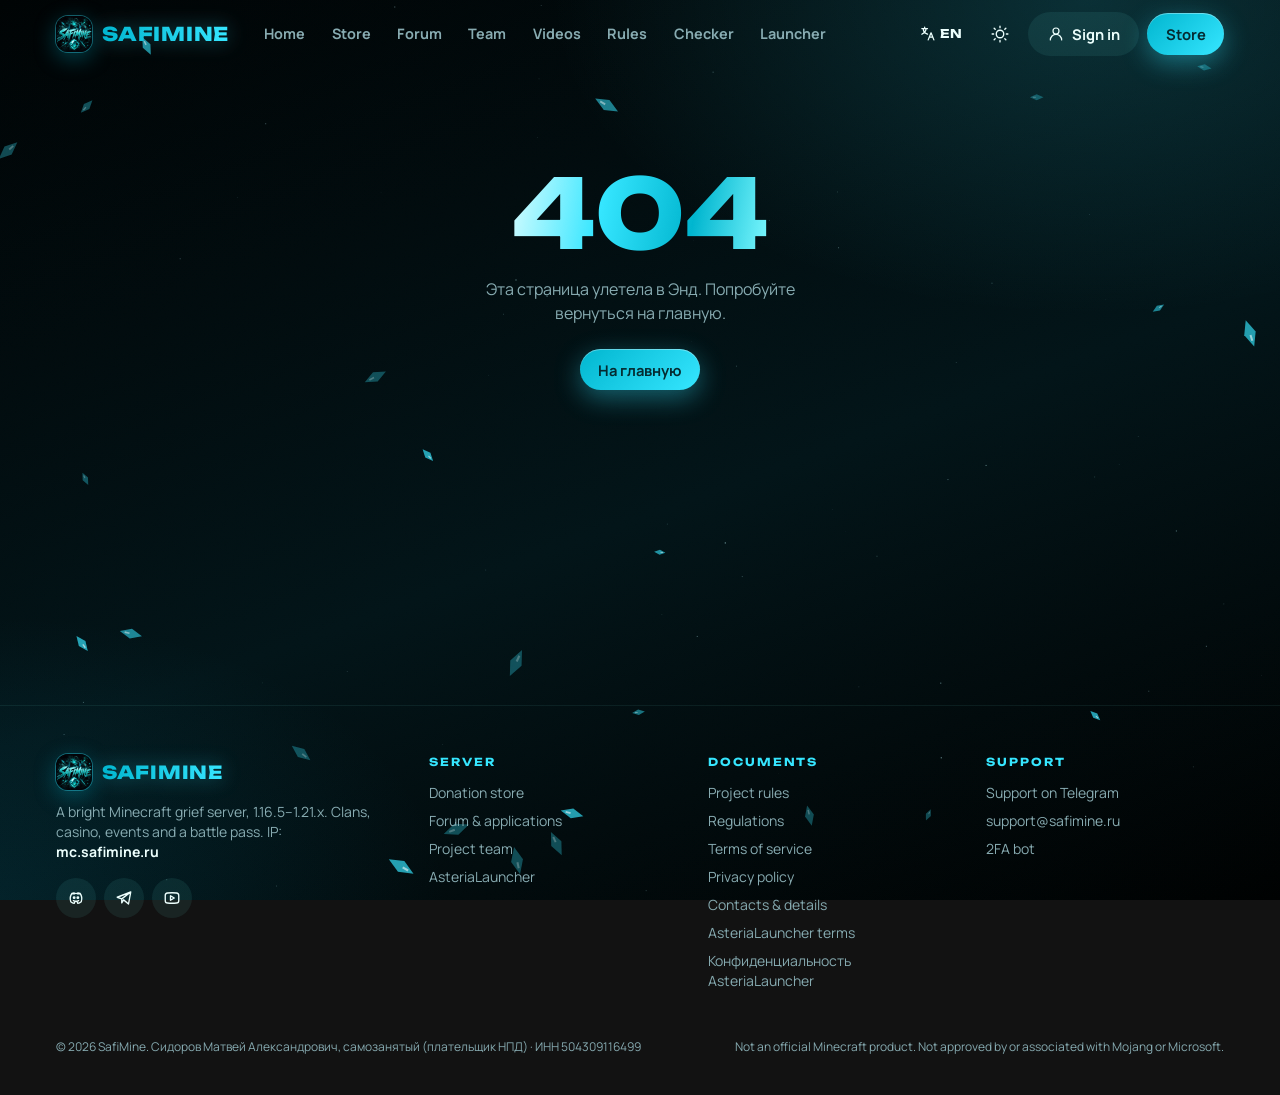
<file: index.html>
<!doctype html>
<html lang="ru">
  <head>
    <meta charset="UTF-8" />
    <meta name="viewport" content="width=device-width, initial-scale=1.0" />
    <title>SafiMine — гриф-сервер Minecraft 1.16.5–1.21</title>
    <meta name="description" content="SafiMine — светлый гриф-сервер Minecraft 1.16.5–1.21.x. IP: mc.safimine.ru. Донат, кейсы, форум, лаунчер AsteriaLauncher." />
    <meta property="og:title" content="SafiMine — гриф-сервер Minecraft" />
    <meta property="og:description" content="IP: mc.safimine.ru · 1.16.5–1.21.x · кланы, казино, ивенты, боевой пропуск" />
    <meta property="og:image" content="/og.jpg" />
    <meta name="theme-color" content="#000304" />
    <link rel="icon" type="image/png" href="/favicon.png" />
    <link rel="apple-touch-icon" href="/apple-touch-icon.png" />
    <script type="module" crossorigin src="/assets/index-Wma83RVx.js"></script>
    <link rel="stylesheet" crossorigin href="/assets/index-DCyYM6f9.css">
  </head>
  <body>
    <div id="root"></div>
  </body>
</html>
</file>
<file: assets/index-DCyYM6f9.css>
@font-face{font-family:Manrope Variable;font-style:normal;font-display:swap;font-weight:200 800;src:url([data-uri]) format("woff2-variations");unicode-range:U+0460-052F,U+1C80-1C8A,U+20B4,U+2DE0-2DFF,U+A640-A69F,U+FE2E-FE2F}@font-face{font-family:Manrope Variable;font-style:normal;font-display:swap;font-weight:200 800;src:url(/assets/manrope-cyrillic-wght-normal-Dvxsihut.woff2) format("woff2-variations");unicode-range:U+0301,U+0400-045F,U+0490-0491,U+04B0-04B1,U+2116}@font-face{font-family:Manrope Variable;font-style:normal;font-display:swap;font-weight:200 800;src:url(/assets/manrope-greek-wght-normal-DL7QRZyv.woff2) format("woff2-variations");unicode-range:U+0370-0377,U+037A-037F,U+0384-038A,U+038C,U+038E-03A1,U+03A3-03FF}@font-face{font-family:Manrope Variable;font-style:normal;font-display:swap;font-weight:200 800;src:url(/assets/manrope-vietnamese-wght-normal-usUDDRr7.woff2) format("woff2-variations");unicode-range:U+0102-0103,U+0110-0111,U+0128-0129,U+0168-0169,U+01A0-01A1,U+01AF-01B0,U+0300-0301,U+0303-0304,U+0308-0309,U+0323,U+0329,U+1EA0-1EF9,U+20AB}@font-face{font-family:Manrope Variable;font-style:normal;font-display:swap;font-weight:200 800;src:url(/assets/manrope-latin-ext-wght-normal-Ch3YOpNY.woff2) format("woff2-variations");unicode-range:U+0100-02BA,U+02BD-02C5,U+02C7-02CC,U+02CE-02D7,U+02DD-02FF,U+0304,U+0308,U+0329,U+1D00-1DBF,U+1E00-1E9F,U+1EF2-1EFF,U+2020,U+20A0-20AB,U+20AD-20C0,U+2113,U+2C60-2C7F,U+A720-A7FF}@font-face{font-family:Manrope Variable;font-style:normal;font-display:swap;font-weight:200 800;src:url(/assets/manrope-latin-wght-normal-DHIcAJRg.woff2) format("woff2-variations");unicode-range:U+0000-00FF,U+0131,U+0152-0153,U+02BB-02BC,U+02C6,U+02DA,U+02DC,U+0304,U+0308,U+0329,U+2000-206F,U+20AC,U+2122,U+2191,U+2193,U+2212,U+2215,U+FEFF,U+FFFD}@font-face{font-family:Unbounded Variable;font-style:normal;font-display:swap;font-weight:200 900;src:url([data-uri]) format("woff2-variations");unicode-range:U+0460-052F,U+1C80-1C8A,U+20B4,U+2DE0-2DFF,U+A640-A69F,U+FE2E-FE2F}@font-face{font-family:Unbounded Variable;font-style:normal;font-display:swap;font-weight:200 900;src:url(/assets/unbounded-cyrillic-wght-normal-C627f1f8.woff2) format("woff2-variations");unicode-range:U+0301,U+0400-045F,U+0490-0491,U+04B0-04B1,U+2116}@font-face{font-family:Unbounded Variable;font-style:normal;font-display:swap;font-weight:200 900;src:url(/assets/unbounded-vietnamese-wght-normal-rat7GD3o.woff2) format("woff2-variations");unicode-range:U+0102-0103,U+0110-0111,U+0128-0129,U+0168-0169,U+01A0-01A1,U+01AF-01B0,U+0300-0301,U+0303-0304,U+0308-0309,U+0323,U+0329,U+1EA0-1EF9,U+20AB}@font-face{font-family:Unbounded Variable;font-style:normal;font-display:swap;font-weight:200 900;src:url(/assets/unbounded-latin-ext-wght-normal-D6H-S6MW.woff2) format("woff2-variations");unicode-range:U+0100-02BA,U+02BD-02C5,U+02C7-02CC,U+02CE-02D7,U+02DD-02FF,U+0304,U+0308,U+0329,U+1D00-1DBF,U+1E00-1E9F,U+1EF2-1EFF,U+2020,U+20A0-20AB,U+20AD-20C0,U+2113,U+2C60-2C7F,U+A720-A7FF}@font-face{font-family:Unbounded Variable;font-style:normal;font-display:swap;font-weight:200 900;src:url(/assets/unbounded-latin-wght-normal-D5afBTBx.woff2) format("woff2-variations");unicode-range:U+0000-00FF,U+0131,U+0152-0153,U+02BB-02BC,U+02C6,U+02DA,U+02DC,U+0304,U+0308,U+0329,U+2000-206F,U+20AC,U+2122,U+2191,U+2193,U+2212,U+2215,U+FEFF,U+FFFD}*,:before,:after{--tw-border-spacing-x: 0;--tw-border-spacing-y: 0;--tw-translate-x: 0;--tw-translate-y: 0;--tw-rotate: 0;--tw-skew-x: 0;--tw-skew-y: 0;--tw-scale-x: 1;--tw-scale-y: 1;--tw-pan-x: ;--tw-pan-y: ;--tw-pinch-zoom: ;--tw-scroll-snap-strictness: proximity;--tw-gradient-from-position: ;--tw-gradient-via-position: ;--tw-gradient-to-position: ;--tw-ordinal: ;--tw-slashed-zero: ;--tw-numeric-figure: ;--tw-numeric-spacing: ;--tw-numeric-fraction: ;--tw-ring-inset: ;--tw-ring-offset-width: 0px;--tw-ring-offset-color: #fff;--tw-ring-color: rgb(59 130 246 / .5);--tw-ring-offset-shadow: 0 0 #0000;--tw-ring-shadow: 0 0 #0000;--tw-shadow: 0 0 #0000;--tw-shadow-colored: 0 0 #0000;--tw-blur: ;--tw-brightness: ;--tw-contrast: ;--tw-grayscale: ;--tw-hue-rotate: ;--tw-invert: ;--tw-saturate: ;--tw-sepia: ;--tw-drop-shadow: ;--tw-backdrop-blur: ;--tw-backdrop-brightness: ;--tw-backdrop-contrast: ;--tw-backdrop-grayscale: ;--tw-backdrop-hue-rotate: ;--tw-backdrop-invert: ;--tw-backdrop-opacity: ;--tw-backdrop-saturate: ;--tw-backdrop-sepia: ;--tw-contain-size: ;--tw-contain-layout: ;--tw-contain-paint: ;--tw-contain-style: }::backdrop{--tw-border-spacing-x: 0;--tw-border-spacing-y: 0;--tw-translate-x: 0;--tw-translate-y: 0;--tw-rotate: 0;--tw-skew-x: 0;--tw-skew-y: 0;--tw-scale-x: 1;--tw-scale-y: 1;--tw-pan-x: ;--tw-pan-y: ;--tw-pinch-zoom: ;--tw-scroll-snap-strictness: proximity;--tw-gradient-from-position: ;--tw-gradient-via-position: ;--tw-gradient-to-position: ;--tw-ordinal: ;--tw-slashed-zero: ;--tw-numeric-figure: ;--tw-numeric-spacing: ;--tw-numeric-fraction: ;--tw-ring-inset: ;--tw-ring-offset-width: 0px;--tw-ring-offset-color: #fff;--tw-ring-color: rgb(59 130 246 / .5);--tw-ring-offset-shadow: 0 0 #0000;--tw-ring-shadow: 0 0 #0000;--tw-shadow: 0 0 #0000;--tw-shadow-colored: 0 0 #0000;--tw-blur: ;--tw-brightness: ;--tw-contrast: ;--tw-grayscale: ;--tw-hue-rotate: ;--tw-invert: ;--tw-saturate: ;--tw-sepia: ;--tw-drop-shadow: ;--tw-backdrop-blur: ;--tw-backdrop-brightness: ;--tw-backdrop-contrast: ;--tw-backdrop-grayscale: ;--tw-backdrop-hue-rotate: ;--tw-backdrop-invert: ;--tw-backdrop-opacity: ;--tw-backdrop-saturate: ;--tw-backdrop-sepia: ;--tw-contain-size: ;--tw-contain-layout: ;--tw-contain-paint: ;--tw-contain-style: }*,:before,:after{box-sizing:border-box;border-width:0;border-style:solid;border-color:#e5e7eb}:before,:after{--tw-content: ""}html,:host{line-height:1.5;-webkit-text-size-adjust:100%;-moz-tab-size:4;-o-tab-size:4;tab-size:4;font-family:ui-sans-serif,system-ui,sans-serif,"Apple Color Emoji","Segoe UI Emoji",Segoe UI Symbol,"Noto Color Emoji";font-feature-settings:normal;font-variation-settings:normal;-webkit-tap-highlight-color:transparent}body{margin:0;line-height:inherit}hr{height:0;color:inherit;border-top-width:1px}abbr:where([title]){-webkit-text-decoration:underline dotted;text-decoration:underline dotted}h1,h2,h3,h4,h5,h6{font-size:inherit;font-weight:inherit}a{color:inherit;text-decoration:inherit}b,strong{font-weight:bolder}code,kbd,samp,pre{font-family:ui-monospace,SFMono-Regular,Menlo,Monaco,Consolas,Liberation Mono,Courier New,monospace;font-feature-settings:normal;font-variation-settings:normal;font-size:1em}small{font-size:80%}sub,sup{font-size:75%;line-height:0;position:relative;vertical-align:baseline}sub{bottom:-.25em}sup{top:-.5em}table{text-indent:0;border-color:inherit;border-collapse:collapse}button,input,optgroup,select,textarea{font-family:inherit;font-feature-settings:inherit;font-variation-settings:inherit;font-size:100%;font-weight:inherit;line-height:inherit;letter-spacing:inherit;color:inherit;margin:0;padding:0}button,select{text-transform:none}button,input:where([type=button]),input:where([type=reset]),input:where([type=submit]){-webkit-appearance:button;background-color:transparent;background-image:none}:-moz-focusring{outline:auto}:-moz-ui-invalid{box-shadow:none}progress{vertical-align:baseline}::-webkit-inner-spin-button,::-webkit-outer-spin-button{height:auto}[type=search]{-webkit-appearance:textfield;outline-offset:-2px}::-webkit-search-decoration{-webkit-appearance:none}::-webkit-file-upload-button{-webkit-appearance:button;font:inherit}summary{display:list-item}blockquote,dl,dd,h1,h2,h3,h4,h5,h6,hr,figure,p,pre{margin:0}fieldset{margin:0;padding:0}legend{padding:0}ol,ul,menu{list-style:none;margin:0;padding:0}dialog{padding:0}textarea{resize:vertical}input::-moz-placeholder,textarea::-moz-placeholder{opacity:1;color:#9ca3af}input::placeholder,textarea::placeholder{opacity:1;color:#9ca3af}button,[role=button]{cursor:pointer}:disabled{cursor:default}img,svg,video,canvas,audio,iframe,embed,object{display:block;vertical-align:middle}img,video{max-width:100%;height:auto}[hidden]:where(:not([hidden=until-found])){display:none}:root{color-scheme:dark;--a1:#00B5CF;--a2:#35E6FF;--a3:#0891b2;--pink:#7df9ff;--bg1:#000304;--bg2:#021418;--bg3:#000101;--glass:rgba(6,20,24,.58);--glass-line:rgba(120,255,240,.08);--card:rgba(10,30,36,.55);--line:rgba(140,255,240,.075);--text:#ecfffd;--muted:#86aab0;--chip:rgba(34,211,238,.1);--hover:rgba(120,255,240,.06);--btn-bg:rgba(120,255,240,.08);--pill-bg:rgba(120,255,240,.08);--input-bg:rgba(4,18,22,.75);--input-line:rgba(140,255,240,.1);--pop-bg:rgba(4,16,20,.94);--shadow:0 10px 30px rgba(0,0,0,.35),inset 0 1px 0 rgba(255,255,255,.04);--shadow-lg:0 24px 70px rgba(0,0,0,.55);--ok:#34d399;--warn:#fbbf24;--bad:#f87171}[data-theme=light]{color-scheme:light;--a1:#0891b2;--a2:#00B5CF;--a3:#0e7490;--pink:#0891b2;--bg1:#f4fbff;--bg2:#e8f4ff;--bg3:#f3efff;--glass:rgba(255,255,255,.72);--glass-line:rgba(255,255,255,.9);--card:#ffffff;--line:rgba(8,80,120,.1);--text:#0a1b2e;--muted:#5b6f86;--chip:rgba(6,182,212,.09);--hover:rgba(6,182,212,.07);--btn-bg:#ffffff;--pill-bg:#ffffff;--input-bg:#ffffff;--input-line:rgba(8,80,120,.16);--pop-bg:rgba(255,255,255,.98);--shadow:0 1px 2px rgba(8,50,90,.05),0 10px 30px -8px rgba(8,80,140,.14);--shadow-lg:0 30px 60px -20px rgba(8,80,140,.25);--ok:#059669;--warn:#d97706;--bad:#dc2626}[data-theme=light] body{background:radial-gradient(ellipse 55% 45% at 90% -5%,rgba(6,182,212,.18),transparent 70%),radial-gradient(ellipse 45% 40% at -5% 30%,rgba(0,181,207,.1),transparent 70%),radial-gradient(ellipse 50% 40% at 50% 110%,rgba(53,230,255,.12),transparent 70%),linear-gradient(180deg,var(--bg1),var(--bg2) 50%,var(--bg3));background-attachment:fixed}[data-theme=light] body:after{opacity:.025}[data-theme=light] .btn{border-color:var(--line);box-shadow:0 1px 2px #08325a0f}[data-theme=light] .btn-primary{color:#fff;border:0;box-shadow:0 8px 22px -6px color-mix(in srgb,var(--a2) 60%,transparent),inset 0 1px #ffffff59}[data-theme=light] .pill{border-color:var(--line)}[data-theme=light] .card{border-color:#08507814}[data-theme=light] .card-hover:hover{box-shadow:0 24px 50px -18px #08508c47,0 0 0 1px color-mix(in srgb,var(--a2) 30%,transparent)}[data-theme=light] .nav.scrolled{background:#ffffffc7}[data-theme=light] .codebox{color:#475569;background:#f8fafc}[data-theme=light] .rank-tag{filter:drop-shadow(0 2px 6px color-mix(in srgb,var(--c) 45%,transparent))}[data-theme=light] .tone-info{color:#475569}.hero{--text:#ecfffd;--muted:#a9c4c9;--glass:rgba(6,20,24,.58);--glass-line:rgba(120,255,240,.1);--chip:rgba(34,211,238,.12);--card:rgba(10,30,36,.6);color:var(--text)}html{scroll-behavior:smooth;overflow-x:clip}body{overflow-x:clip;margin:0;min-height:100vh;color:var(--text);font-family:Manrope Variable,Inter,Segoe UI,system-ui,sans-serif;-webkit-font-smoothing:antialiased;background:radial-gradient(ellipse 60% 50% at 85% 0%,color-mix(in srgb,var(--a2) 16%,transparent),transparent 70%),radial-gradient(ellipse 50% 45% at 0% 100%,color-mix(in srgb,var(--a3) 14%,transparent),transparent 70%),linear-gradient(160deg,var(--bg1),var(--bg2) 55%,var(--bg3));background-attachment:fixed}body:after{content:"";position:fixed;top:0;right:0;bottom:0;left:0;pointer-events:none;z-index:60;opacity:.045;mix-blend-mode:overlay;background-image:url("data:image/svg+xml,%3Csvg xmlns='http://www.w3.org/2000/svg' width='160' height='160'%3E%3Cfilter id='n'%3E%3CfeTurbulence type='fractalNoise' baseFrequency='.9' numOctaves='2' stitchTiles='stitch'/%3E%3C/filter%3E%3Crect width='100%25' height='100%25' filter='url(%23n)'/%3E%3C/svg%3E")}::-moz-selection{background:color-mix(in srgb,var(--a2) 40%,transparent)}::selection{background:color-mix(in srgb,var(--a2) 40%,transparent)}::-webkit-scrollbar{width:10px;height:10px}::-webkit-scrollbar-thumb{background:color-mix(in srgb,var(--a2) 22%,transparent);border-radius:99px;border:3px solid transparent;background-clip:padding-box}a{color:inherit;text-decoration:none}button{cursor:pointer}button:focus-visible,a:focus-visible,input:focus-visible,textarea:focus-visible,select:focus-visible{outline:2px solid var(--a2);outline-offset:2px}.font-display,h1,h2,h3{font-family:Unbounded Variable,Manrope Variable,system-ui,sans-serif;letter-spacing:-.01em}.muted{color:var(--muted)}.wrap{max-width:1200px;margin:0 auto;padding:0 16px}.glass{background:var(--glass);backdrop-filter:blur(20px) saturate(1.2);-webkit-backdrop-filter:blur(20px) saturate(1.2);border:1px solid var(--glass-line);box-shadow:var(--shadow-lg);border-radius:22px}.card{background:var(--card);border:1px solid var(--line);box-shadow:var(--shadow);border-radius:22px;position:relative}.card-hover{transition:transform .25s cubic-bezier(.2,.8,.2,1),border-color .25s,box-shadow .25s}.card-hover:hover{transform:translateY(-3px);border-color:color-mix(in srgb,var(--a2) 35%,transparent);box-shadow:0 18px 50px #00000073,0 0 0 1px color-mix(in srgb,var(--a2) 14%,transparent)}.chip{background:var(--chip);border-radius:14px}.kpi{border-radius:20px;padding:16px;background:var(--card);border:1px solid var(--line);position:relative;overflow:hidden}.kpi:before{content:"";position:absolute;right:-30px;top:-30px;width:110px;height:110px;border-radius:50%;background:radial-gradient(circle,color-mix(in srgb,var(--a2) 28%,transparent),transparent 70%)}.grad-text{background:linear-gradient(90deg,var(--text),color-mix(in srgb,var(--a2) 80%,var(--text)));-webkit-background-clip:text;background-clip:text;color:transparent}.grad-anime{background:linear-gradient(100deg,#d8fdff,#35e6ff 35%,#00b5cf 70%,#7df9ff);-webkit-background-clip:text;background-clip:text;color:transparent}[data-theme=light] .grad-anime:not(.hero .grad-anime){background:linear-gradient(100deg,#0e7490,#0891b2 45%,#0369a1);-webkit-background-clip:text;background-clip:text;color:transparent}.section-label{font-family:Unbounded Variable,sans-serif;font-weight:700;font-size:11px;letter-spacing:.18em;text-transform:uppercase;color:var(--a2)}.jp{font-family:Unbounded Variable,system-ui;letter-spacing:.3em;font-size:11px;color:color-mix(in srgb,var(--a2) 55%,transparent)}.btn{display:inline-flex;align-items:center;justify-content:center;gap:.5rem;border-radius:999px;padding:.6rem 1.15rem;font-weight:700;font-size:.92rem;background:var(--btn-bg);color:var(--text);border:1px solid transparent;transition:transform .15s,border-color .15s,box-shadow .15s,background .15s,filter .15s;white-space:nowrap}.btn:hover{transform:translateY(-1px);border-color:color-mix(in srgb,var(--a2) 55%,transparent);box-shadow:0 0 0 3px color-mix(in srgb,var(--a2) 12%,transparent)}.btn:active{transform:translateY(0) scale(.98)}.btn:disabled{opacity:.5;transform:none;cursor:default;box-shadow:none}.btn-primary{background:linear-gradient(135deg,var(--a1),var(--a2));color:#042a30;border:0;box-shadow:0 8px 26px color-mix(in srgb,var(--a2) 38%,transparent),inset 0 1px #ffffff59}.btn-primary:hover{border-color:transparent;filter:brightness(1.06);box-shadow:0 10px 34px color-mix(in srgb,var(--a2) 60%,transparent),inset 0 1px #ffffff73}.btn-ghost{background:transparent}.btn-ghost:hover{background:var(--hover);box-shadow:none;border-color:transparent}.btn-danger{background:color-mix(in srgb,var(--bad) 16%,transparent);color:var(--bad)}.btn-sm{padding:.38rem .8rem;font-size:.8rem}.pill{display:inline-flex;align-items:center;gap:.4rem;padding:.35rem .75rem;border-radius:999px;font-size:.78rem;font-weight:700;background:var(--pill-bg);color:var(--text);border:1px solid transparent;transition:.2s;white-space:nowrap}.pill.on{background:linear-gradient(135deg,var(--a1),var(--a2));color:#042a30}button.pill:hover{border-color:color-mix(in srgb,var(--a2) 40%,transparent)}.input,input.input,textarea.input,select.input{width:100%;background:var(--input-bg);border:1px solid var(--input-line);border-radius:14px;padding:.7rem .9rem;color:var(--text);font:inherit;transition:border-color .15s,box-shadow .15s}.input:focus{outline:none;border-color:color-mix(in srgb,var(--a2) 60%,transparent);box-shadow:0 0 0 4px color-mix(in srgb,var(--a2) 14%,transparent)}textarea.input{min-height:110px;resize:vertical}select.input option{background:var(--bg2)}.label{font-size:.82rem;font-weight:700;margin-bottom:.4rem;display:block}input[type=range]{accent-color:var(--a2);width:100%}.badge{font-family:Unbounded Variable,sans-serif;font-weight:700;font-size:10px;letter-spacing:.06em;text-transform:uppercase;padding:.3rem .55rem;border-radius:8px;white-space:nowrap}.tone-mute{background:#fbbf2424;color:#fcd34d}.tone-ban{background:#f8717126;color:#fca5a5}.tone-warn{background:#818cf829;color:#c7d2fe}.tone-ok{background:#34d39926;color:#6ee7b7}.tone-info{background:var(--chip);color:var(--muted)}.tone-perm{background:#450a0a;color:#fecaca}[data-theme=light] .tone-mute{color:#92400e}[data-theme=light] .tone-ban{color:#b91c1c}[data-theme=light] .tone-warn{color:#3730a3}[data-theme=light] .tone-ok{color:#047857}.nav{position:sticky;top:0;z-index:40;transition:background .25s,box-shadow .25s,border-color .25s;border-bottom:1px solid transparent}.nav.scrolled{background:color-mix(in srgb,var(--bg1) 72%,transparent);backdrop-filter:blur(18px);-webkit-backdrop-filter:blur(18px);border-color:var(--line)}.navlink{position:relative;padding:.5rem .7rem;border-radius:999px;font-weight:700;font-size:.9rem;color:var(--muted);transition:color .15s,background .15s}.navlink:hover{color:var(--text);background:var(--hover)}.navlink.active{color:var(--text);background:var(--chip)}.navlink.active:after{content:"";position:absolute;left:50%;bottom:-2px;width:18px;height:3px;margin-left:-9px;border-radius:3px;background:linear-gradient(90deg,var(--a1),var(--a2));box-shadow:0 0 12px var(--a2)}.grid>*{min-width:0}.hero{position:relative;overflow:hidden;border-radius:32px;min-height:560px}.hero-img{position:absolute;top:0;right:0;bottom:0;left:0;width:100%;height:100%;-o-object-fit:cover;object-fit:cover;transform:scale(1.04);animation:heroPan 26s ease-in-out infinite alternate}@keyframes heroPan{to{transform:scale(1.12) translate(-1.5%,-1%)}}.hero-shade{position:absolute;top:0;right:0;bottom:0;left:0;background:linear-gradient(90deg,#010507eb,#01050799 45%,#0105071a),linear-gradient(0deg,rgba(1,5,7,.85),transparent 45%)}.speedlines{position:absolute;top:-50%;right:-50%;bottom:-50%;left:-50%;background:repeating-conic-gradient(from 0deg at 75% 40%,transparent 0deg 3deg,rgba(255,255,255,.035) 3deg 3.6deg);-webkit-mask-image:radial-gradient(circle at 75% 40%,transparent 12%,#000 60%);mask-image:radial-gradient(circle at 75% 40%,transparent 12%,#000 60%);animation:spin 120s linear infinite;pointer-events:none}@keyframes spin{to{transform:rotate(360deg)}}.ip-box{display:inline-flex;align-items:center;gap:.75rem;padding:.45rem .5rem .45rem 1rem;border-radius:999px;background:#00000073;border:1px solid rgba(255,255,255,.12);-webkit-backdrop-filter:blur(10px);backdrop-filter:blur(10px)}.dot{width:9px;height:9px;border-radius:50%;background:var(--ok);box-shadow:0 0 color-mix(in srgb,var(--ok) 60%,transparent);animation:ping 1.8s infinite}.dot.off{background:var(--bad);animation:none}@keyframes ping{70%{box-shadow:0 0 0 9px transparent}to{box-shadow:0 0 0 0 transparent}}.rank{overflow:hidden;isolation:isolate}.rank:before{content:"";position:absolute;top:0;right:0;bottom:0;left:0;z-index:-1;background:radial-gradient(120% 70% at 50% -10%,color-mix(in srgb,var(--c) 30%,transparent),transparent 60%);opacity:.9;transition:opacity .3s}.rank:hover:before{opacity:1}.rank .icon{image-rendering:pixelated;filter:drop-shadow(0 6px 14px color-mix(in srgb,var(--c) 70%,transparent));transition:transform .4s cubic-bezier(.2,.8,.2,1)}.rank:hover .icon:not(.emblem-rp .icon){transform:translateY(-4px) rotate(-8deg) scale(1.08)}.ribbon{position:absolute;top:14px;right:-34px;transform:rotate(35deg);padding:.2rem 2.6rem;font-size:10px;font-weight:800;letter-spacing:.08em;background:linear-gradient(90deg,#00b5cf,#35e6ff);color:#012a30}.pix{image-rendering:pixelated}.emblem{position:relative;display:grid;place-items:center;border-radius:24px;flex:none}.emblem:before{content:"";position:absolute;top:0;right:0;bottom:0;left:0;border-radius:inherit;background:radial-gradient(circle at 50% 40%,color-mix(in srgb,var(--c,var(--a2)) 38%,transparent),transparent 70%)}.emblem-rp{background:linear-gradient(145deg,color-mix(in srgb,var(--c) 30%,transparent),color-mix(in srgb,var(--c) 8%,transparent));border:1px solid color-mix(in srgb,var(--c) 45%,transparent);box-shadow:0 10px 30px color-mix(in srgb,var(--c) 30%,transparent),inset 0 1px #ffffff40;transform:rotate(45deg) scale(.82)}.emblem-rp .icon{transform:rotate(-45deg);border-radius:6px;box-shadow:0 0 0 2px #00000040}.emblem-rp:after{content:"";position:absolute;top:-6px;right:-6px;bottom:-6px;left:-6px;border-radius:28px;border:1px dashed color-mix(in srgb,var(--c) 40%,transparent);animation:spin 24s linear infinite}.rank:hover .emblem-rp{transform:rotate(45deg) scale(.9);transition:transform .4s cubic-bezier(.2,.8,.2,1)}.rank-tag{filter:drop-shadow(0 2px 8px color-mix(in srgb,var(--c) 70%,transparent))}.forum-cat{overflow:hidden}.forum-cat:before{content:"";position:absolute;top:0;right:0;bottom:0;left:0;border-radius:inherit;background:radial-gradient(130% 75% at 0% 0%,color-mix(in srgb,var(--c) 24%,transparent),transparent 65%);pointer-events:none}[data-theme=light] .forum-cat:before{background:radial-gradient(130% 75% at 0% 0%,color-mix(in srgb,var(--c) 12%,transparent),transparent 65%)}.forum-cat>*{position:relative}.forum-cat-top{position:relative}.forum-cat-ic{width:52px;height:52px;border-radius:16px;display:grid;place-items:center;flex:none;color:#fff;background:linear-gradient(135deg,var(--c),color-mix(in srgb,var(--c) 55%,#000));box-shadow:0 10px 24px color-mix(in srgb,var(--c) 40%,transparent),inset 0 1px #ffffff4d}.ev{overflow:hidden;isolation:isolate}.ev:before{content:"";position:absolute;top:0;right:0;bottom:0;left:0;z-index:-1;background:radial-gradient(120% 90% at 0% 0%,color-mix(in srgb,var(--c) 30%,transparent),transparent 60%)}.ev-head{width:56px;height:56px;border-radius:16px;display:grid;place-items:center;background:color-mix(in srgb,var(--c) 14%,transparent);box-shadow:0 0 24px color-mix(in srgb,var(--c) 35%,transparent);flex:none;transition:transform .3s}.ev:hover .ev-head{transform:rotate(-6deg) scale(1.06)}.topup-track{position:relative;height:10px;border-radius:99px;background:var(--chip);overflow:hidden}.topup-fill{position:absolute;inset:0 auto 0 0;border-radius:99px;background:linear-gradient(90deg,var(--a1),var(--a2),#a5b4fc);box-shadow:0 0 18px color-mix(in srgb,var(--a2) 70%,transparent);transition:width .35s cubic-bezier(.2,.8,.2,1)}.shine{position:relative;overflow:hidden}.shine:after{content:"";position:absolute;top:0;right:0;bottom:0;left:0;background:linear-gradient(110deg,transparent 30%,rgba(255,255,255,.28) 50%,transparent 70%);transform:translate(-100%);animation:shine 3.2s ease-in-out infinite}@keyframes shine{60%,to{transform:translate(100%)}}.ticker{-webkit-mask-image:linear-gradient(90deg,transparent,#000 6%,#000 94%,transparent);mask-image:linear-gradient(90deg,transparent,#000 6%,#000 94%,transparent)}.ticker-run{display:flex;gap:10px;width:-moz-max-content;width:max-content;animation:tick 40s linear infinite}.ticker:hover .ticker-run{animation-play-state:paused}@keyframes tick{to{transform:translate(-50%)}}.fx{position:fixed;top:0;right:0;bottom:0;left:0;pointer-events:none;z-index:0}main,footer{position:relative;z-index:1}.reveal{opacity:0;translate:0 18px;transition:opacity .7s ease,translate .7s cubic-bezier(.2,.8,.2,1),transform .25s cubic-bezier(.2,.8,.2,1),border-color .25s,box-shadow .25s}.reveal.in{opacity:1;translate:none}.overlay{position:fixed;top:0;right:0;bottom:0;left:0;z-index:70;background:#0004069e;-webkit-backdrop-filter:blur(6px);backdrop-filter:blur(6px);display:flex;align-items:center;justify-content:center;padding:16px;animation:fade .2s}.modal{width:100%;max-width:520px;max-height:calc(100vh - 32px);overflow:auto;background:var(--pop-bg);border:1px solid var(--glass-line);border-radius:26px;box-shadow:var(--shadow-lg);animation:pop .25s cubic-bezier(.2,.9,.3,1.2)}@keyframes fade{0%{opacity:0}}@keyframes pop{0%{opacity:0;transform:translateY(10px) scale(.97)}}.toast{position:fixed;left:50%;bottom:24px;transform:translate(-50%);z-index:80;animation:pop .25s}.skeleton{background:linear-gradient(90deg,var(--chip),color-mix(in srgb,var(--a2) 16%,transparent),var(--chip));background-size:200% 100%;animation:sk 1.4s infinite;border-radius:12px}@keyframes sk{to{background-position:-200% 0}}.spin{width:16px;height:16px;border-radius:50%;border:2px solid currentColor;border-right-color:transparent;animation:spin .7s linear infinite;display:inline-block}.prose-sm p{margin:.5rem 0;line-height:1.7}.prose-sm h2{font-size:1.15rem;margin:1.6rem 0 .5rem}.prose-sm ul{margin:.4rem 0;padding-left:1.2rem;list-style:disc}.prose-sm li{margin:.25rem 0;line-height:1.6}.codebox{font:12px/1.7 ui-monospace,Consolas,monospace;background:var(--input-bg);border:1px solid var(--line);border-radius:12px;padding:10px 12px;color:var(--muted)}.table{width:100%;border-collapse:collapse;font-size:.87rem}.table th{text-align:left;color:var(--muted);font-weight:700;font-size:.75rem;text-transform:uppercase;letter-spacing:.06em;padding:.6rem .7rem;border-bottom:1px solid var(--line)}.table td{padding:.6rem .7rem;border-bottom:1px solid var(--line);vertical-align:top}.table tr:hover td{background:var(--hover)}@media (prefers-reduced-motion:reduce){*{animation:none!important;transition:none!important}.reveal{opacity:1;translate:none}}.wordmark{font-family:Unbounded Variable,Manrope Variable,system-ui,sans-serif;font-weight:800;letter-spacing:.04em;font-size:.86em;background:linear-gradient(90deg,#00b5cf,#35e6ff);-webkit-background-clip:text;background-clip:text;color:transparent;filter:drop-shadow(0 0 10px rgba(53,230,255,.35))}.logo-img{border-radius:12px;box-shadow:0 0 0 1px #35e6ff59,0 6px 22px #00b5cf59}.hero-logo{width:min(420px,100%);border-radius:36px;box-shadow:0 0 0 1px #35e6ff4d,0 30px 90px #00b5cf73;animation:float1 7s ease-in-out infinite}@keyframes float1{50%{transform:translateY(-10px)}}.topup-range{-webkit-appearance:none;-moz-appearance:none;appearance:none;width:100%;height:10px;border-radius:99px;outline:none;cursor:pointer;background:linear-gradient(90deg,var(--a1),var(--a2) var(--p),var(--chip) var(--p))}.topup-range::-webkit-slider-thumb{-webkit-appearance:none;-moz-appearance:none;appearance:none;width:24px;height:24px;border-radius:50%;background:#fff;border:4px solid var(--a2);box-shadow:0 0 0 6px color-mix(in srgb,var(--a2) 22%,transparent),0 4px 14px #0006;-webkit-transition:transform .15s;transition:transform .15s}.topup-range::-webkit-slider-thumb:hover{transform:scale(1.12)}.topup-range::-moz-range-thumb{width:18px;height:18px;border-radius:50%;background:#fff;border:4px solid var(--a2)}select.input{-webkit-appearance:none;-moz-appearance:none;appearance:none;padding-right:2.6rem;background-image:url("data:image/svg+xml,%3Csvg xmlns='http://www.w3.org/2000/svg' width='16' height='16' viewBox='0 0 24 24' fill='none' stroke='%2335E6FF' stroke-width='2.4' stroke-linecap='round' stroke-linejoin='round'%3E%3Cpath d='M6 9l6 6 6-6'/%3E%3C/svg%3E");background-repeat:no-repeat;background-position:right .9rem center}select.input option{background:#04171b;color:#e6fbff}[data-theme=light] select.input option{background:#fff;color:#0a1b2e}.dd{position:relative}.dd-list{position:absolute;z-index:30;left:0;right:0;top:calc(100% + 6px);padding:6px;border-radius:16px;background:var(--pop-bg);border:1px solid var(--glass-line);box-shadow:var(--shadow-lg);animation:pop .15s}.dd-item{display:flex;align-items:center;gap:.6rem;width:100%;text-align:left;padding:.6rem .75rem;border-radius:11px;font-weight:600;font-size:.92rem;color:var(--text)}.dd-item:hover,.dd-item.on{background:var(--chip)}.dd-item.on{color:var(--a2)}.roul{position:relative;overflow:hidden;border-radius:20px;background:var(--input-bg);border:1px solid var(--line);-webkit-mask-image:linear-gradient(90deg,transparent,#000 12%,#000 88%,transparent);mask-image:linear-gradient(90deg,transparent,#000 12%,#000 88%,transparent)}.roul-strip{display:flex;gap:10px;padding:14px 0;will-change:transform}.roul-item{flex:none;width:120px;height:132px;border-radius:16px;display:flex;flex-direction:column;align-items:center;justify-content:center;gap:8px;text-align:center;padding:8px;font-size:12px;font-weight:700;background:linear-gradient(180deg,color-mix(in srgb,var(--c) 22%,transparent),color-mix(in srgb,var(--c) 6%,transparent));border:1px solid color-mix(in srgb,var(--c) 40%,transparent);border-bottom:3px solid var(--c)}.roul-item img{width:52px;height:52px;image-rendering:pixelated;filter:drop-shadow(0 6px 12px color-mix(in srgb,var(--c) 60%,transparent))}.roul-pointer{position:absolute;left:50%;top:0;bottom:0;width:3px;margin-left:-1.5px;background:linear-gradient(180deg,transparent,var(--a2),transparent);box-shadow:0 0 18px var(--a2);z-index:2}.roul-pointer:before,.roul-pointer:after{content:"";position:absolute;left:50%;margin-left:-8px;border:8px solid transparent}.roul-pointer:before{top:0;border-top-color:var(--a2)}.roul-pointer:after{bottom:0;border-bottom-color:var(--a2)}.rar-common{--c:#94a3b8}.rar-rare{--c:#38bdf8}.rar-epic{--c:#a855f7}.rar-legendary{--c:#facc15}.launcher-mock{transform:perspective(1200px) rotateY(-8deg) rotateX(3deg);box-shadow:0 40px 100px #0009,0 0 0 1px #35e6ff26;transition:transform .5s}.launcher-mock:hover{transform:perspective(1200px) rotateY(-2deg)}[data-theme=light] [style*="color: rgb("]:not([style*=background]):not(.hero *):not(.btn):not(.btn *){filter:brightness(.62) saturate(1.35)}[data-theme=light] .kpi:before{display:none}.toggle{display:flex;align-items:center;gap:12px;cursor:pointer;-webkit-user-select:none;-moz-user-select:none;user-select:none;padding:12px 14px;border-radius:16px;background:var(--chip);border:1px solid transparent;transition:border-color .15s,background .15s;text-align:left}.toggle:hover{border-color:color-mix(in srgb,var(--a2) 35%,transparent)}.toggle input,.check input{position:absolute;opacity:0;width:1px;height:1px;pointer-events:none}.toggle .sw{flex:none;width:42px;height:24px;border-radius:99px;background:color-mix(in srgb,var(--text) 16%,transparent);position:relative;transition:background .2s;order:2;margin-left:auto}.toggle .sw:after{content:"";position:absolute;top:3px;left:3px;width:18px;height:18px;border-radius:50%;background:#fff;box-shadow:0 2px 6px #00000040;transition:left .2s cubic-bezier(.3,1.4,.5,1)}.toggle input:checked+.sw{background:linear-gradient(135deg,var(--a1),var(--a2));box-shadow:0 0 14px color-mix(in srgb,var(--a2) 40%,transparent)}.toggle input:checked+.sw:after{left:21px}.toggle input:focus-visible+.sw{outline:2px solid var(--a2);outline-offset:2px}.check{display:inline-flex;align-items:center;gap:10px;cursor:pointer;-webkit-user-select:none;-moz-user-select:none;user-select:none;position:relative}.check .box{width:22px;height:22px;border-radius:8px;display:grid;place-items:center;flex:none;border:1.5px solid color-mix(in srgb,var(--text) 28%,transparent);color:transparent;transition:.15s;background:var(--input-bg,transparent)}.check input:checked+.box{background:linear-gradient(135deg,var(--a1),var(--a2));border-color:transparent;color:#042a30;box-shadow:0 0 12px color-mix(in srgb,var(--a2) 35%,transparent)}.check input:focus-visible+.box{outline:2px solid var(--a2);outline-offset:2px}input[type=checkbox]:not(.toggle input):not(.check input){-moz-appearance:none;appearance:none;-webkit-appearance:none;width:20px;height:20px;border-radius:7px;border:1.5px solid color-mix(in srgb,var(--text) 28%,transparent);display:inline-grid;place-items:center;cursor:pointer;flex:none;transition:.15s;vertical-align:middle}input[type=checkbox]:not(.toggle input):not(.check input):checked{background:linear-gradient(135deg,var(--a1),var(--a2));border-color:transparent}input[type=checkbox]:not(.toggle input):not(.check input):checked:after{content:"";width:6px;height:10px;border:solid #042a30;border-width:0 2.5px 2.5px 0;transform:translateY(-1px) rotate(45deg)}input[type=radio]{-moz-appearance:none;appearance:none;-webkit-appearance:none;width:20px;height:20px;border-radius:50%;border:1.5px solid color-mix(in srgb,var(--text) 28%,transparent);display:inline-grid;place-items:center;cursor:pointer}input[type=radio]:checked{border-color:var(--a2)}input[type=radio]:checked:after{content:"";width:10px;height:10px;border-radius:50%;background:var(--a2)}.radio{width:18px;height:18px;border-radius:50%;border:1.5px solid color-mix(in srgb,var(--text) 30%,transparent);flex:none;display:grid;place-items:center;transition:.15s}.radio.on{border-color:var(--a2)}.radio.on:after{content:"";width:9px;height:9px;border-radius:50%;background:var(--a2);box-shadow:0 0 8px var(--a2)}.progress{height:8px;border-radius:99px;background:var(--chip);overflow:hidden}.progress>i{display:block;height:100%;border-radius:99px;background:linear-gradient(90deg,var(--a1),var(--a2));transition:width .3s}input[type=range]{accent-color:var(--a2)}[data-theme=light] .card{box-shadow:0 1px 2px #0f283c0d,0 8px 24px #0f283c0f}[data-theme=light] .chip,[data-theme=light] .toggle{background:color-mix(in srgb,var(--a2) 7%,#fff)}[data-theme=light] .pill{box-shadow:inset 0 0 0 1px #0f283c0f}[data-theme=light] .pill.on{color:#fff}[data-theme=light] .section-label{color:#0e7490}[data-theme=light] .codebox{background:#f3f8fa;color:#0f3a46}.overlay,.modal,textarea,select,.overflow-auto,.overflow-y-auto,.overflow-x-auto,iframe{overscroll-behavior:contain}.scroll-x{overflow-x:auto;scrollbar-width:none;-webkit-overflow-scrolling:touch}.scroll-x::-webkit-scrollbar{display:none}@media (max-width:640px){.hero{min-height:0;border-radius:24px}.card{border-radius:18px}.btn{padding:.6rem 1rem}.codebox{font-size:11.5px}.pill{white-space:nowrap}.table th,.table td{padding:.55rem .6rem}.section-label{font-size:10px;letter-spacing:.14em}.kpi{padding:12px}}.pointer-events-none{pointer-events:none}.invisible{visibility:hidden}.fixed{position:fixed}.absolute{position:absolute}.relative{position:relative}.inset-0{top:0;right:0;bottom:0;left:0}.inset-y-0{top:0;bottom:0}.-bottom-2{bottom:-.5rem}.-right-20{right:-5rem}.-right-24{right:-6rem}.-top-24{top:-6rem}.-top-28{top:-7rem}.bottom-0{bottom:0}.left-0{left:0}.left-3{left:.75rem}.left-6{left:1.5rem}.right-0{right:0}.right-2{right:.5rem}.right-3{right:.75rem}.right-4{right:1rem}.right-6{right:1.5rem}.top-0{top:0}.top-1\/2{top:50%}.top-2{top:.5rem}.top-3{top:.75rem}.top-\[120px\]{top:120px}.top-full{top:100%}.z-40{z-index:40}.z-50{z-index:50}.col-span-2{grid-column:span 2 / span 2}.col-span-full{grid-column:1 / -1}.-mx-4{margin-left:-1rem;margin-right:-1rem}.mx-auto{margin-left:auto;margin-right:auto}.-mt-14{margin-top:-3.5rem}.-mt-2{margin-top:-.5rem}.mb-1{margin-bottom:.25rem}.mb-1\.5{margin-bottom:.375rem}.mb-10{margin-bottom:2.5rem}.mb-2{margin-bottom:.5rem}.mb-3{margin-bottom:.75rem}.mb-4{margin-bottom:1rem}.mb-5{margin-bottom:1.25rem}.mb-6{margin-bottom:1.5rem}.mb-8{margin-bottom:2rem}.ml-1{margin-left:.25rem}.ml-2{margin-left:.5rem}.ml-auto{margin-left:auto}.mr-1\.5{margin-right:.375rem}.mr-3{margin-right:.75rem}.mr-auto{margin-right:auto}.mt-0\.5{margin-top:.125rem}.mt-1{margin-top:.25rem}.mt-1\.5{margin-top:.375rem}.mt-10{margin-top:2.5rem}.mt-12{margin-top:3rem}.mt-14{margin-top:3.5rem}.mt-16{margin-top:4rem}.mt-2{margin-top:.5rem}.mt-2\.5{margin-top:.625rem}.mt-24{margin-top:6rem}.mt-3{margin-top:.75rem}.mt-4{margin-top:1rem}.mt-5{margin-top:1.25rem}.mt-6{margin-top:1.5rem}.mt-7{margin-top:1.75rem}.mt-8{margin-top:2rem}.mt-auto{margin-top:auto}.line-clamp-2{overflow:hidden;display:-webkit-box;-webkit-box-orient:vertical;-webkit-line-clamp:2}.line-clamp-3{overflow:hidden;display:-webkit-box;-webkit-box-orient:vertical;-webkit-line-clamp:3}.block{display:block}.inline-block{display:inline-block}.flex{display:flex}.inline-flex{display:inline-flex}.table{display:table}.grid{display:grid}.contents{display:contents}.hidden{display:none}.aspect-video{aspect-ratio:16 / 9}.\!h-11{height:2.75rem!important}.\!h-20{height:5rem!important}.\!h-44{height:11rem!important}.\!h-8{height:2rem!important}.h-1\.5{height:.375rem}.h-10{height:2.5rem}.h-11{height:2.75rem}.h-12{height:3rem}.h-14{height:3.5rem}.h-16{height:4rem}.h-2{height:.5rem}.h-2\.5{height:.625rem}.h-20{height:5rem}.h-24{height:6rem}.h-3{height:.75rem}.h-36{height:9rem}.h-4{height:1rem}.h-44{height:11rem}.h-5{height:1.25rem}.h-56{height:14rem}.h-6{height:1.5rem}.h-64{height:16rem}.h-7{height:1.75rem}.h-72{height:18rem}.h-8{height:2rem}.h-80{height:20rem}.h-9{height:2.25rem}.h-96{height:24rem}.h-\[110px\]{height:110px}.h-\[140px\]{height:140px}.h-\[18px\]{height:18px}.h-\[26px\]{height:26px}.h-\[360px\]{height:360px}.h-\[620px\]{height:620px}.h-\[640px\]{height:640px}.h-\[68px\]{height:68px}.h-full{height:100%}.max-h-\[470px\]{max-height:470px}.\!min-h-\[180px\]{min-height:180px!important}.\!min-h-\[380px\]{min-height:380px!important}.\!min-h-\[480px\]{min-height:480px!important}.\!min-h-\[50px\]{min-height:50px!important}.\!min-h-\[70px\]{min-height:70px!important}.\!min-h-\[80px\]{min-height:80px!important}.\!min-h-\[96px\]{min-height:96px!important}.min-h-\[380px\]{min-height:380px}.min-h-\[60vh\]{min-height:60vh}.\!w-11{width:2.75rem!important}.\!w-20{width:5rem!important}.\!w-28{width:7rem!important}.\!w-36{width:9rem!important}.\!w-40{width:10rem!important}.\!w-48{width:12rem!important}.\!w-52{width:13rem!important}.\!w-56{width:14rem!important}.\!w-8{width:2rem!important}.\!w-auto{width:auto!important}.w-0\.5{width:.125rem}.w-1{width:.25rem}.w-1\.5{width:.375rem}.w-10{width:2.5rem}.w-11{width:2.75rem}.w-12{width:3rem}.w-14{width:3.5rem}.w-16{width:4rem}.w-2{width:.5rem}.w-2\.5{width:.625rem}.w-20{width:5rem}.w-24{width:6rem}.w-3{width:.75rem}.w-4{width:1rem}.w-44{width:11rem}.w-5{width:1.25rem}.w-56{width:14rem}.w-6{width:1.5rem}.w-7{width:1.75rem}.w-72{width:18rem}.w-8{width:2rem}.w-80{width:20rem}.w-9{width:2.25rem}.w-\[230px\]{width:230px}.w-\[250px\]{width:250px}.w-\[26px\]{width:26px}.w-\[270px\]{width:270px}.w-\[300px\]{width:300px}.w-\[340px\]{width:340px}.w-fit{width:-moz-fit-content;width:fit-content}.w-full{width:100%}.min-w-0{min-width:0px}.min-w-\[110px\]{min-width:110px}.min-w-\[150px\]{min-width:150px}.min-w-\[160px\]{min-width:160px}.min-w-\[180px\]{min-width:180px}.min-w-\[200px\]{min-width:200px}.min-w-\[220px\]{min-width:220px}.min-w-\[240px\]{min-width:240px}.min-w-\[640px\]{min-width:640px}.min-w-\[720px\]{min-width:720px}.min-w-\[760px\]{min-width:760px}.min-w-\[800px\]{min-width:800px}.min-w-\[940px\]{min-width:940px}.max-w-2xl{max-width:42rem}.max-w-3xl{max-width:48rem}.max-w-4xl{max-width:56rem}.max-w-5xl{max-width:64rem}.max-w-\[110px\]{max-width:110px}.max-w-\[300px\]{max-width:300px}.max-w-full{max-width:100%}.max-w-lg{max-width:32rem}.max-w-md{max-width:28rem}.max-w-sm{max-width:24rem}.max-w-xs{max-width:20rem}.flex-1{flex:1 1 0%}.shrink-0{flex-shrink:0}.-translate-y-1\/2{--tw-translate-y: -50%;transform:translate(var(--tw-translate-x),var(--tw-translate-y)) rotate(var(--tw-rotate)) skew(var(--tw-skew-x)) skewY(var(--tw-skew-y)) scaleX(var(--tw-scale-x)) scaleY(var(--tw-scale-y))}.rotate-180{--tw-rotate: 180deg;transform:translate(var(--tw-translate-x),var(--tw-translate-y)) rotate(var(--tw-rotate)) skew(var(--tw-skew-x)) skewY(var(--tw-skew-y)) scaleX(var(--tw-scale-x)) scaleY(var(--tw-scale-y))}.rotate-\[-2deg\]{--tw-rotate: -2deg;transform:translate(var(--tw-translate-x),var(--tw-translate-y)) rotate(var(--tw-rotate)) skew(var(--tw-skew-x)) skewY(var(--tw-skew-y)) scaleX(var(--tw-scale-x)) scaleY(var(--tw-scale-y))}.rotate-\[-4deg\]{--tw-rotate: -4deg;transform:translate(var(--tw-translate-x),var(--tw-translate-y)) rotate(var(--tw-rotate)) skew(var(--tw-skew-x)) skewY(var(--tw-skew-y)) scaleX(var(--tw-scale-x)) scaleY(var(--tw-scale-y))}.rotate-\[3deg\]{--tw-rotate: 3deg;transform:translate(var(--tw-translate-x),var(--tw-translate-y)) rotate(var(--tw-rotate)) skew(var(--tw-skew-x)) skewY(var(--tw-skew-y)) scaleX(var(--tw-scale-x)) scaleY(var(--tw-scale-y))}.transform{transform:translate(var(--tw-translate-x),var(--tw-translate-y)) rotate(var(--tw-rotate)) skew(var(--tw-skew-x)) skewY(var(--tw-skew-y)) scaleX(var(--tw-scale-x)) scaleY(var(--tw-scale-y))}.cursor-pointer{cursor:pointer}.select-none{-webkit-user-select:none;-moz-user-select:none;user-select:none}.select-text{-webkit-user-select:text;-moz-user-select:text;user-select:text}.select-all{-webkit-user-select:all;-moz-user-select:all;user-select:all}.resize{resize:both}.scroll-mt-24{scroll-margin-top:6rem}.grid-cols-1{grid-template-columns:repeat(1,minmax(0,1fr))}.grid-cols-2{grid-template-columns:repeat(2,minmax(0,1fr))}.grid-cols-3{grid-template-columns:repeat(3,minmax(0,1fr))}.grid-cols-7{grid-template-columns:repeat(7,minmax(0,1fr))}.grid-cols-\[auto_1fr\]{grid-template-columns:auto 1fr}.flex-col{flex-direction:column}.flex-wrap{flex-wrap:wrap}.place-items-center{place-items:center}.content-start{align-content:flex-start}.items-start{align-items:flex-start}.items-end{align-items:flex-end}.items-center{align-items:center}.items-baseline{align-items:baseline}.justify-start{justify-content:flex-start}.justify-end{justify-content:flex-end}.justify-center{justify-content:center}.justify-between{justify-content:space-between}.gap-0\.5{gap:.125rem}.gap-1{gap:.25rem}.gap-1\.5{gap:.375rem}.gap-10{gap:2.5rem}.gap-2{gap:.5rem}.gap-2\.5{gap:.625rem}.gap-3{gap:.75rem}.gap-4{gap:1rem}.gap-5{gap:1.25rem}.gap-6{gap:1.5rem}.gap-8{gap:2rem}.gap-x-6{-moz-column-gap:1.5rem;column-gap:1.5rem}.gap-y-2\.5{row-gap:.625rem}.gap-y-3{row-gap:.75rem}.-space-x-2>:not([hidden])~:not([hidden]){--tw-space-x-reverse: 0;margin-right:calc(-.5rem * var(--tw-space-x-reverse));margin-left:calc(-.5rem * calc(1 - var(--tw-space-x-reverse)))}.space-y-1\.5>:not([hidden])~:not([hidden]){--tw-space-y-reverse: 0;margin-top:calc(.375rem * calc(1 - var(--tw-space-y-reverse)));margin-bottom:calc(.375rem * var(--tw-space-y-reverse))}.space-y-2>:not([hidden])~:not([hidden]){--tw-space-y-reverse: 0;margin-top:calc(.5rem * calc(1 - var(--tw-space-y-reverse)));margin-bottom:calc(.5rem * var(--tw-space-y-reverse))}.space-y-3>:not([hidden])~:not([hidden]){--tw-space-y-reverse: 0;margin-top:calc(.75rem * calc(1 - var(--tw-space-y-reverse)));margin-bottom:calc(.75rem * var(--tw-space-y-reverse))}.divide-y>:not([hidden])~:not([hidden]){--tw-divide-y-reverse: 0;border-top-width:calc(1px * calc(1 - var(--tw-divide-y-reverse)));border-bottom-width:calc(1px * var(--tw-divide-y-reverse))}.self-start{align-self:flex-start}.self-center{align-self:center}.overflow-hidden{overflow:hidden}.overflow-x-auto{overflow-x:auto}.truncate{overflow:hidden;text-overflow:ellipsis;white-space:nowrap}.whitespace-nowrap{white-space:nowrap}.whitespace-pre-wrap{white-space:pre-wrap}.break-words{overflow-wrap:break-word}.break-all{word-break:break-all}.\!rounded-2xl{border-radius:1rem!important}.\!rounded-3xl{border-radius:1.5rem!important}.\!rounded-\[26px\]{border-radius:26px!important}.\!rounded-full{border-radius:9999px!important}.\!rounded-lg{border-radius:.5rem!important}.\!rounded-xl{border-radius:.75rem!important}.rounded{border-radius:.25rem}.rounded-2xl{border-radius:1rem}.rounded-3xl{border-radius:1.5rem}.rounded-\[22px\]{border-radius:22px}.rounded-full{border-radius:9999px}.rounded-lg{border-radius:.5rem}.rounded-md{border-radius:.375rem}.rounded-xl{border-radius:.75rem}.border-b{border-bottom-width:1px}.border-r{border-right-width:1px}.border-t{border-top-width:1px}.\!border-\[color-mix\(in_srgb\,var\(--a2\)_45\%\,transparent\)\]{border-color:color-mix(in srgb,var(--a2) 45%,transparent)!important}.\!border-\[var\(--a2\)\]{border-color:var(--a2)!important}.\!bg-black\/50{background-color:#00000080!important}.\!bg-transparent{background-color:transparent!important}.\!bg-white\/10{background-color:#ffffff1a!important}.bg-\[\#020b0d\]{--tw-bg-opacity: 1;background-color:rgb(2 11 13 / var(--tw-bg-opacity, 1))}.bg-black{--tw-bg-opacity: 1;background-color:rgb(0 0 0 / var(--tw-bg-opacity, 1))}.bg-black\/30{background-color:#0000004d}.bg-black\/40{background-color:#0006}.bg-black\/60{background-color:#0009}.bg-transparent{background-color:transparent}.object-cover{-o-object-fit:cover;object-fit:cover}.\!p-1\.5{padding:.375rem!important}.\!p-2{padding:.5rem!important}.\!p-2\.5{padding:.625rem!important}.p-1{padding:.25rem}.p-1\.5{padding:.375rem}.p-10{padding:2.5rem}.p-2{padding:.5rem}.p-2\.5{padding:.625rem}.p-3{padding:.75rem}.p-4{padding:1rem}.p-5{padding:1.25rem}.p-6{padding:1.5rem}.p-7{padding:1.75rem}.p-8{padding:2rem}.\!px-0{padding-left:0!important;padding-right:0!important}.\!px-1{padding-left:.25rem!important;padding-right:.25rem!important}.\!px-2{padding-left:.5rem!important;padding-right:.5rem!important}.\!px-2\.5{padding-left:.625rem!important;padding-right:.625rem!important}.\!px-4{padding-left:1rem!important;padding-right:1rem!important}.\!px-5{padding-left:1.25rem!important;padding-right:1.25rem!important}.\!px-6{padding-left:1.5rem!important;padding-right:1.5rem!important}.\!px-7{padding-left:1.75rem!important;padding-right:1.75rem!important}.\!px-8{padding-left:2rem!important;padding-right:2rem!important}.\!py-0\.5{padding-top:.125rem!important;padding-bottom:.125rem!important}.\!py-1{padding-top:.25rem!important;padding-bottom:.25rem!important}.\!py-1\.5{padding-top:.375rem!important;padding-bottom:.375rem!important}.\!py-2{padding-top:.5rem!important;padding-bottom:.5rem!important}.\!py-2\.5{padding-top:.625rem!important;padding-bottom:.625rem!important}.\!py-3{padding-top:.75rem!important;padding-bottom:.75rem!important}.\!py-3\.5{padding-top:.875rem!important;padding-bottom:.875rem!important}.\!py-4{padding-top:1rem!important;padding-bottom:1rem!important}.px-1\.5{padding-left:.375rem;padding-right:.375rem}.px-2{padding-left:.5rem;padding-right:.5rem}.px-3{padding-left:.75rem;padding-right:.75rem}.px-4{padding-left:1rem;padding-right:1rem}.px-5{padding-left:1.25rem;padding-right:1.25rem}.px-6{padding-left:1.5rem;padding-right:1.5rem}.py-0\.5{padding-top:.125rem;padding-bottom:.125rem}.py-1{padding-top:.25rem;padding-bottom:.25rem}.py-1\.5{padding-top:.375rem;padding-bottom:.375rem}.py-10{padding-top:2.5rem;padding-bottom:2.5rem}.py-12{padding-top:3rem;padding-bottom:3rem}.py-2{padding-top:.5rem;padding-bottom:.5rem}.py-2\.5{padding-top:.625rem;padding-bottom:.625rem}.py-20{padding-top:5rem;padding-bottom:5rem}.py-24{padding-top:6rem;padding-bottom:6rem}.py-3{padding-top:.75rem;padding-bottom:.75rem}.py-3\.5{padding-top:.875rem;padding-bottom:.875rem}.py-4{padding-top:1rem;padding-bottom:1rem}.py-6{padding-top:1.5rem;padding-bottom:1.5rem}.py-8{padding-top:2rem;padding-bottom:2rem}.\!pl-1\.5{padding-left:.375rem!important}.\!pl-9{padding-left:2.25rem!important}.\!pr-11{padding-right:2.75rem!important}.\!pr-12{padding-right:3rem!important}.pb-1{padding-bottom:.25rem}.pb-10{padding-bottom:2.5rem}.pb-3{padding-bottom:.75rem}.pb-4{padding-bottom:1rem}.pb-5{padding-bottom:1.25rem}.pb-6{padding-bottom:1.5rem}.pl-6{padding-left:1.5rem}.pl-7{padding-left:1.75rem}.pt-1{padding-top:.25rem}.pt-2{padding-top:.5rem}.pt-3{padding-top:.75rem}.pt-4{padding-top:1rem}.pt-5{padding-top:1.25rem}.pt-6{padding-top:1.5rem}.pt-7{padding-top:1.75rem}.pt-8{padding-top:2rem}.text-left{text-align:left}.text-center{text-align:center}.text-right{text-align:right}.font-mono{font-family:ui-monospace,SFMono-Regular,Menlo,Monaco,Consolas,Liberation Mono,Courier New,monospace}.\!text-2xl{font-size:1.5rem!important;line-height:2rem!important}.\!text-\[11px\]{font-size:11px!important}.\!text-\[13px\]{font-size:13px!important}.\!text-base{font-size:1rem!important;line-height:1.5rem!important}.\!text-sm{font-size:.875rem!important;line-height:1.25rem!important}.\!text-xs{font-size:.75rem!important;line-height:1rem!important}.text-2xl{font-size:1.5rem;line-height:2rem}.text-3xl{font-size:1.875rem;line-height:2.25rem}.text-4xl{font-size:2.25rem;line-height:2.5rem}.text-6xl{font-size:3.75rem;line-height:1}.text-\[10px\]{font-size:10px}.text-\[11px\]{font-size:11px}.text-\[15px\]{font-size:15px}.text-\[17px\]{font-size:17px}.text-\[19px\]{font-size:19px}.text-\[26px\]{font-size:26px}.text-\[32px\]{font-size:32px}.text-lg{font-size:1.125rem;line-height:1.75rem}.text-sm{font-size:.875rem;line-height:1.25rem}.text-xl{font-size:1.25rem;line-height:1.75rem}.text-xs{font-size:.75rem;line-height:1rem}.\!font-bold{font-weight:700!important}.font-black{font-weight:900}.font-bold{font-weight:700}.font-extrabold{font-weight:800}.font-normal{font-weight:400}.font-semibold{font-weight:600}.uppercase{text-transform:uppercase}.\!normal-case{text-transform:none!important}.italic{font-style:italic}.tabular-nums{--tw-numeric-spacing: tabular-nums;font-variant-numeric:var(--tw-ordinal) var(--tw-slashed-zero) var(--tw-numeric-figure) var(--tw-numeric-spacing) var(--tw-numeric-fraction)}.leading-\[1\.04\]{line-height:1.04}.leading-\[1\.05\]{line-height:1.05}.leading-\[1\.08\]{line-height:1.08}.leading-none{line-height:1}.leading-relaxed{line-height:1.625}.leading-snug{line-height:1.375}.leading-tight{line-height:1.25}.tracking-\[\.3em\]{letter-spacing:.3em}.tracking-\[\.4em\]{letter-spacing:.4em}.tracking-wide{letter-spacing:.025em}.tracking-wider{letter-spacing:.05em}.tracking-widest{letter-spacing:.1em}.\!text-\[var\(--bad\)\]{color:var(--bad)!important}.\!text-white{--tw-text-opacity: 1 !important;color:rgb(255 255 255 / var(--tw-text-opacity, 1))!important}.text-\[\#042a30\]{--tw-text-opacity: 1;color:rgb(4 42 48 / var(--tw-text-opacity, 1))}.text-\[var\(--a2\)\]{color:var(--a2)}.text-white{--tw-text-opacity: 1;color:rgb(255 255 255 / var(--tw-text-opacity, 1))}.text-white\/60{color:#fff9}.text-white\/70{color:#ffffffb3}.text-white\/80{color:#fffc}.text-white\/85{color:#ffffffd9}.text-white\/90{color:#ffffffe6}.underline{text-decoration-line:underline}.accent-\[var\(--a2\)\]{accent-color:var(--a2)}.opacity-0{opacity:0}.opacity-30{opacity:.3}.opacity-50{opacity:.5}.opacity-55{opacity:.55}.opacity-60{opacity:.6}.opacity-70{opacity:.7}.opacity-90{opacity:.9}.shadow-\[0_10px_30px_rgba\(53\,230\,255\,\.35\)\]{--tw-shadow: 0 10px 30px rgba(53,230,255,.35);--tw-shadow-colored: 0 10px 30px var(--tw-shadow-color);box-shadow:var(--tw-ring-offset-shadow, 0 0 #0000),var(--tw-ring-shadow, 0 0 #0000),var(--tw-shadow)}.ring-2{--tw-ring-offset-shadow: var(--tw-ring-inset) 0 0 0 var(--tw-ring-offset-width) var(--tw-ring-offset-color);--tw-ring-shadow: var(--tw-ring-inset) 0 0 0 calc(2px + var(--tw-ring-offset-width)) var(--tw-ring-color);box-shadow:var(--tw-ring-offset-shadow),var(--tw-ring-shadow),var(--tw-shadow, 0 0 #0000)}.ring-\[var\(--a2\)\]{--tw-ring-color: var(--a2)}.drop-shadow{--tw-drop-shadow: drop-shadow(0 1px 2px rgb(0 0 0 / .1)) drop-shadow(0 1px 1px rgb(0 0 0 / .06));filter:var(--tw-blur) var(--tw-brightness) var(--tw-contrast) var(--tw-grayscale) var(--tw-hue-rotate) var(--tw-invert) var(--tw-saturate) var(--tw-sepia) var(--tw-drop-shadow)}.drop-shadow-\[0_20px_60px_rgba\(34\,211\,238\,\.35\)\]{--tw-drop-shadow: drop-shadow(0 20px 60px rgba(34,211,238,.35));filter:var(--tw-blur) var(--tw-brightness) var(--tw-contrast) var(--tw-grayscale) var(--tw-hue-rotate) var(--tw-invert) var(--tw-saturate) var(--tw-sepia) var(--tw-drop-shadow)}.drop-shadow-lg{--tw-drop-shadow: drop-shadow(0 10px 8px rgb(0 0 0 / .04)) drop-shadow(0 4px 3px rgb(0 0 0 / .1));filter:var(--tw-blur) var(--tw-brightness) var(--tw-contrast) var(--tw-grayscale) var(--tw-hue-rotate) var(--tw-invert) var(--tw-saturate) var(--tw-sepia) var(--tw-drop-shadow)}.filter{filter:var(--tw-blur) var(--tw-brightness) var(--tw-contrast) var(--tw-grayscale) var(--tw-hue-rotate) var(--tw-invert) var(--tw-saturate) var(--tw-sepia) var(--tw-drop-shadow)}.backdrop-blur{--tw-backdrop-blur: blur(8px);-webkit-backdrop-filter:var(--tw-backdrop-blur) var(--tw-backdrop-brightness) var(--tw-backdrop-contrast) var(--tw-backdrop-grayscale) var(--tw-backdrop-hue-rotate) var(--tw-backdrop-invert) var(--tw-backdrop-opacity) var(--tw-backdrop-saturate) var(--tw-backdrop-sepia);backdrop-filter:var(--tw-backdrop-blur) var(--tw-backdrop-brightness) var(--tw-backdrop-contrast) var(--tw-backdrop-grayscale) var(--tw-backdrop-hue-rotate) var(--tw-backdrop-invert) var(--tw-backdrop-opacity) var(--tw-backdrop-saturate) var(--tw-backdrop-sepia)}.transition{transition-property:color,background-color,border-color,text-decoration-color,fill,stroke,opacity,box-shadow,transform,filter,backdrop-filter;transition-timing-function:cubic-bezier(.4,0,.2,1);transition-duration:.15s}.transition-transform{transition-property:transform;transition-timing-function:cubic-bezier(.4,0,.2,1);transition-duration:.15s}.duration-500{transition-duration:.5s}.duration-700{transition-duration:.7s}.ease-in-out{transition-timing-function:cubic-bezier(.4,0,.2,1)}.eye-btn{width:32px;height:32px;display:grid;place-items:center;border-radius:10px;color:var(--muted);transition:color .15s,background .15s}.eye-btn:hover{color:var(--text);background:color-mix(in srgb,var(--text) 7%,transparent)}.dropzone{background:color-mix(in srgb,var(--a2) 4%,var(--card));border-radius:22px}.dropzone-ic{background:linear-gradient(135deg,var(--a1),var(--a2));color:#042a30;box-shadow:0 10px 30px color-mix(in srgb,var(--a2) 40%,transparent)}[data-theme=light] .dropzone{background:linear-gradient(180deg,#fff,color-mix(in srgb,var(--a2) 6%,#fff));box-shadow:0 1px 2px #0f283c0d,0 10px 30px -14px #0f3c5a2e}[data-theme=light] .dropzone-ic{color:#fff;box-shadow:0 10px 24px -8px color-mix(in srgb,var(--a2) 60%,transparent)}.exam-opt{border-radius:12px;padding:.45rem .7rem;font-size:.85rem;background:color-mix(in srgb,var(--text) 4%,transparent)}.exam-opt.ok{background:color-mix(in srgb,var(--ok) 16%,transparent);color:var(--ok);font-weight:700}.exam-opt.bad{background:color-mix(in srgb,var(--bad) 14%,transparent);color:var(--bad);font-weight:700}[data-theme=light] .exam-opt.ok{color:#047857}[data-theme=light] .exam-opt.bad{color:#b91c1c}.first\:rounded-t-\[22px\]:first-child{border-top-left-radius:22px;border-top-right-radius:22px}.last\:rounded-b-\[22px\]:last-child{border-bottom-right-radius:22px;border-bottom-left-radius:22px}.hover\:scale-105:hover{--tw-scale-x: 1.05;--tw-scale-y: 1.05;transform:translate(var(--tw-translate-x),var(--tw-translate-y)) rotate(var(--tw-rotate)) skew(var(--tw-skew-x)) skewY(var(--tw-skew-y)) scaleX(var(--tw-scale-x)) scaleY(var(--tw-scale-y))}.hover\:bg-\[var\(--hover\)\]:hover{background-color:var(--hover)}.hover\:text-\[var\(--a2\)\]:hover{color:var(--a2)}.hover\:text-\[var\(--text\)\]:hover{color:var(--text)}.hover\:opacity-60:hover{opacity:.6}.hover\:brightness-110:hover{--tw-brightness: brightness(1.1);filter:var(--tw-blur) var(--tw-brightness) var(--tw-contrast) var(--tw-grayscale) var(--tw-hue-rotate) var(--tw-invert) var(--tw-saturate) var(--tw-sepia) var(--tw-drop-shadow)}.hover\:brightness-125:hover{--tw-brightness: brightness(1.25);filter:var(--tw-blur) var(--tw-brightness) var(--tw-contrast) var(--tw-grayscale) var(--tw-hue-rotate) var(--tw-invert) var(--tw-saturate) var(--tw-sepia) var(--tw-drop-shadow)}.group:hover .group-hover\:scale-105{--tw-scale-x: 1.05;--tw-scale-y: 1.05;transform:translate(var(--tw-translate-x),var(--tw-translate-y)) rotate(var(--tw-rotate)) skew(var(--tw-skew-x)) skewY(var(--tw-skew-y)) scaleX(var(--tw-scale-x)) scaleY(var(--tw-scale-y))}.group:hover .group-hover\:opacity-100{opacity:1}@media (min-width: 640px){.sm\:col-span-2{grid-column:span 2 / span 2}.sm\:mx-0{margin-left:0;margin-right:0}.sm\:inline{display:inline}.sm\:flex{display:flex}.sm\:inline-flex{display:inline-flex}.sm\:h-\[130px\]{height:130px}.sm\:w-60{width:15rem}.sm\:w-64{width:16rem}.sm\:w-auto{width:auto}.sm\:grid-cols-2{grid-template-columns:repeat(2,minmax(0,1fr))}.sm\:grid-cols-3{grid-template-columns:repeat(3,minmax(0,1fr))}.sm\:grid-cols-\[140px_1fr\]{grid-template-columns:140px 1fr}.sm\:grid-cols-\[180px_1fr\]{grid-template-columns:180px 1fr}.sm\:grid-cols-\[200px_1fr\]{grid-template-columns:200px 1fr}.sm\:flex-wrap{flex-wrap:wrap}.sm\:gap-3{gap:.75rem}.sm\:gap-4{gap:1rem}.sm\:p-10{padding:2.5rem}.sm\:p-5{padding:1.25rem}.sm\:\!px-5{padding-left:1.25rem!important;padding-right:1.25rem!important}.sm\:px-0{padding-left:0;padding-right:0}.sm\:px-8{padding-left:2rem;padding-right:2rem}.sm\:py-14{padding-top:3.5rem;padding-bottom:3.5rem}.sm\:pb-7{padding-bottom:1.75rem}.sm\:pt-10{padding-top:2.5rem}.sm\:text-3xl{font-size:1.875rem;line-height:2.25rem}.sm\:text-\[44px\]{font-size:44px}.sm\:text-base{font-size:1rem;line-height:1.5rem}}@media (min-width: 768px){.md\:col-span-2{grid-column:span 2 / span 2}.md\:inline-flex{display:inline-flex}.md\:grid-cols-2{grid-template-columns:repeat(2,minmax(0,1fr))}.md\:grid-cols-3{grid-template-columns:repeat(3,minmax(0,1fr))}.md\:grid-cols-4{grid-template-columns:repeat(4,minmax(0,1fr))}.md\:grid-cols-\[1\.4fr_1fr_1fr_1fr\]{grid-template-columns:1.4fr 1fr 1fr 1fr}.md\:grid-cols-\[1fr_auto\]{grid-template-columns:1fr auto}.md\:p-10{padding:2.5rem}.md\:p-7{padding:1.75rem}.md\:px-12{padding-left:3rem;padding-right:3rem}.md\:text-2xl{font-size:1.5rem;line-height:2rem}.md\:text-3xl{font-size:1.875rem;line-height:2.25rem}.md\:text-8xl{font-size:6rem;line-height:1}.md\:text-\[42px\]{font-size:42px}.md\:text-\[64px\]{font-size:64px}.md\:text-base{font-size:1rem;line-height:1.5rem}}@media (min-width: 1024px){.lg\:sticky{position:sticky}.lg\:top-24{top:6rem}.lg\:block{display:block}.lg\:flex{display:flex}.lg\:grid{display:grid}.lg\:w-auto{width:auto}.lg\:grid-cols-1{grid-template-columns:repeat(1,minmax(0,1fr))}.lg\:grid-cols-2{grid-template-columns:repeat(2,minmax(0,1fr))}.lg\:grid-cols-3{grid-template-columns:repeat(3,minmax(0,1fr))}.lg\:grid-cols-4{grid-template-columns:repeat(4,minmax(0,1fr))}.lg\:grid-cols-5{grid-template-columns:repeat(5,minmax(0,1fr))}.lg\:grid-cols-\[1\.15fr_1fr\]{grid-template-columns:1.15fr 1fr}.lg\:grid-cols-\[1\.3fr_1fr\]{grid-template-columns:1.3fr 1fr}.lg\:grid-cols-\[1\.4fr_1fr\]{grid-template-columns:1.4fr 1fr}.lg\:grid-cols-\[1fr_1\.1fr\]{grid-template-columns:1fr 1.1fr}.lg\:grid-cols-\[1fr_260px\]{grid-template-columns:1fr 260px}.lg\:grid-cols-\[1fr_300px\]{grid-template-columns:1fr 300px}.lg\:grid-cols-\[1fr_320px\]{grid-template-columns:1fr 320px}.lg\:grid-cols-\[1fr_340px\]{grid-template-columns:1fr 340px}.lg\:grid-cols-\[210px_1fr\]{grid-template-columns:210px 1fr}.lg\:grid-cols-\[260px_minmax\(0\,1fr\)\]{grid-template-columns:260px minmax(0,1fr)}.lg\:grid-cols-\[320px_1fr\]{grid-template-columns:320px 1fr}.lg\:flex-wrap{flex-wrap:wrap}}@media (min-width: 1280px){.xl\:flex{display:flex}.xl\:hidden{display:none}.xl\:grid-cols-3{grid-template-columns:repeat(3,minmax(0,1fr))}.xl\:grid-cols-\[1fr_1fr\]{grid-template-columns:1fr 1fr}.xl\:grid-cols-\[340px_1fr\]{grid-template-columns:340px 1fr}}
</file>
